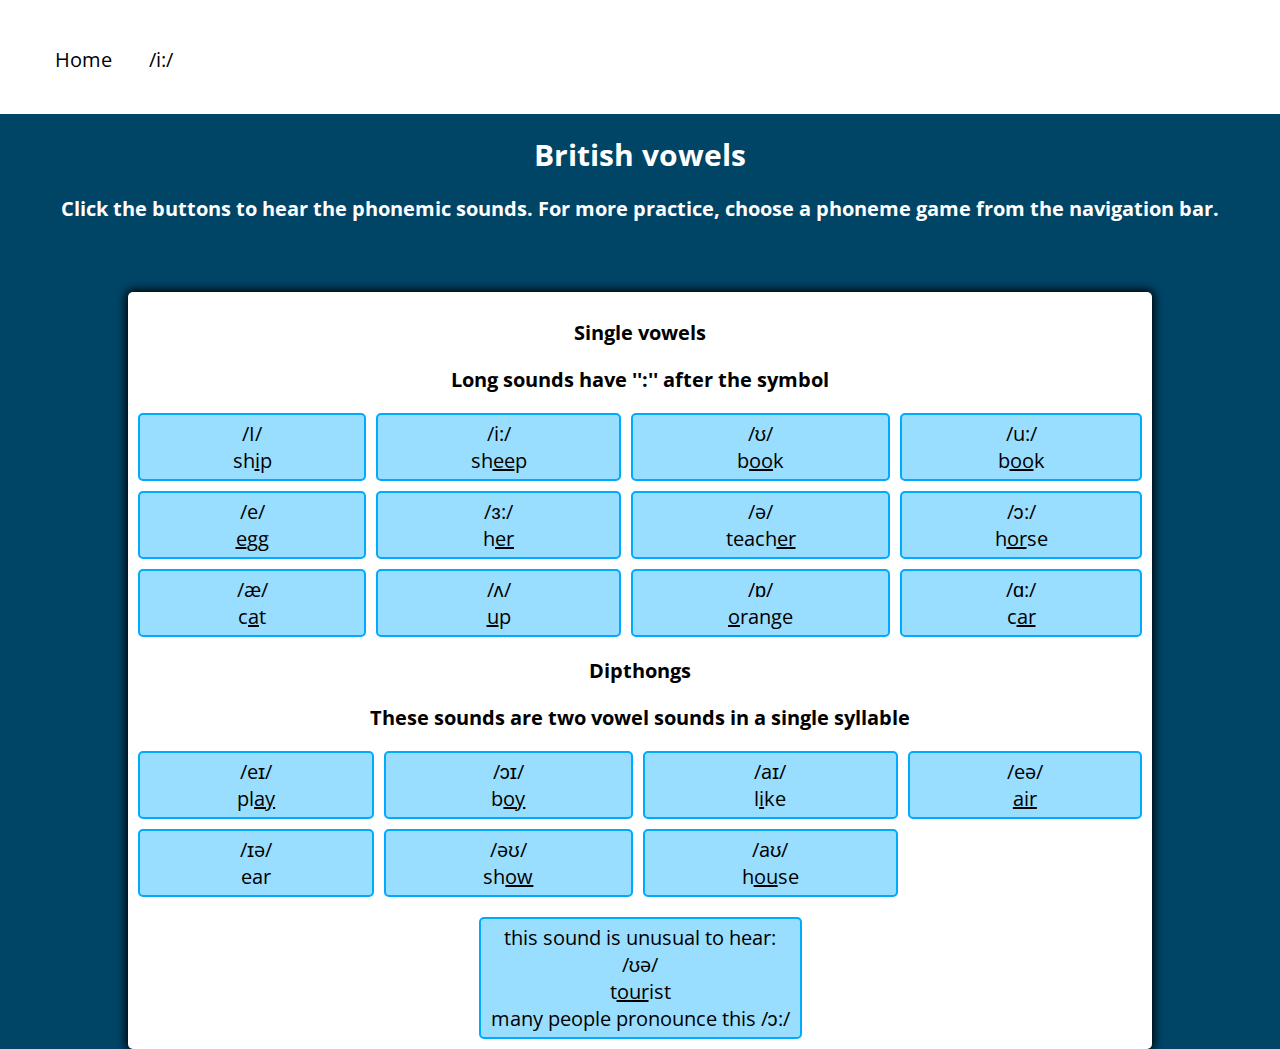
<file: index.html>
<!DOCTYPE html>
<html lang="en">
<head>
    <meta charset="UTF-8">
    <meta name="viewport" content="width=device-width, initial-scale=1.0">
    <link href="style.css" rel="stylesheet">
    <link href="https://fonts.googleapis.com/css2?family=Open+Sans:wght@600&display=swap" rel="stylesheet">
    
    <title>Pronunciation Games</title>
</head>
<body class="">
    <div class="header">
        <a class="link" href="index.html">Home</a>
        <a class="link" href="game1.html">/i:/</a>
    </div>
    <h1 class="pagetitle">British vowels</h1>
    <h2 class="subheading">Click the buttons to hear the phonemic sounds. For more practice, choose a phoneme game from the navigation bar.</h2>
    <div class="container">
    <h2>Single vowels</h2>
    <h3>Long sounds have '':'' after the symbol</h3>
        <div class="phonemes">
            <button id="ship" class="btn phoneme-btn">/I/<br>sh<u>i</u>p</button>
            <button id="sheep" class="btn phoneme-btn">/i:/<br>sh<u>ee</u>p</button>
            <button id="book" class="btn phoneme-btn">/ʊ/<br>b<u>oo</u>k</button>
            <button id="shoot" class="btn phoneme-btn">/u:/<br>b<u>oo</u>k</button>
            <button id="egg" class="btn phoneme-btn">/e/<br><u>e</u>gg</button>
            <button id="her" class="btn phoneme-btn">/ɜ:/<br>h<u>er</u></button>
            <button id="teacher" class="btn phoneme-btn">/ə/<br>teach<u>er</u></button>
            <button id="horse" class="btn phoneme-btn">/ɔ:/<br>h<u>or</u>se</button>
            <button id="cat" class="btn phoneme-btn">/æ/<br>c<u>a</u>t</button>
            <button id="up" class="btn phoneme-btn">/ʌ/<br><u>u</u>p</button>
            <button id="orange" class="btn phoneme-btn">/ɒ/<br><u>o</u>range</button>
            <button id="car" class="btn phoneme-btn">/ɑ:/<br>c<u>ar</u></button>
        </div>
        <h2>Dipthongs</h2>
    <h3>These sounds are two vowel sounds in a single syllable</h3>
        <div class="phonemes">
            <button id="play" class="btn phoneme-btn">/eɪ/<br>pl<u>ay</u></button>
            <button id="boy" class="btn phoneme-btn">/ɔɪ/<br>b<u>oy</u></button>
            <button id="like" class="btn phoneme-btn">/aɪ/<br>l<u>i</u>ke</button>
            <button id="air" class="btn phoneme-btn">/eə/<br><u>air</u></button>
            <button id="ear" class="btn phoneme-btn">/ɪə/<br><u></u>ear</button>
            <button id="show" class="btn phoneme-btn">/əʊ/<br>sh<u>ow</u></button>
            <button id="house" class="btn phoneme-btn">/aʊ/<br>h<u>ou</u>se</button><br>
        </div>
        <button id="tourist" class="btn phoneme-btn">this sound is unusual to hear:<br>/ʊə/<br>t<u>our</u>ist<br>many people pronounce this /ɔ:/</button>

    </div>

<script src="script.js"></script>
</body>

</html>
</file>
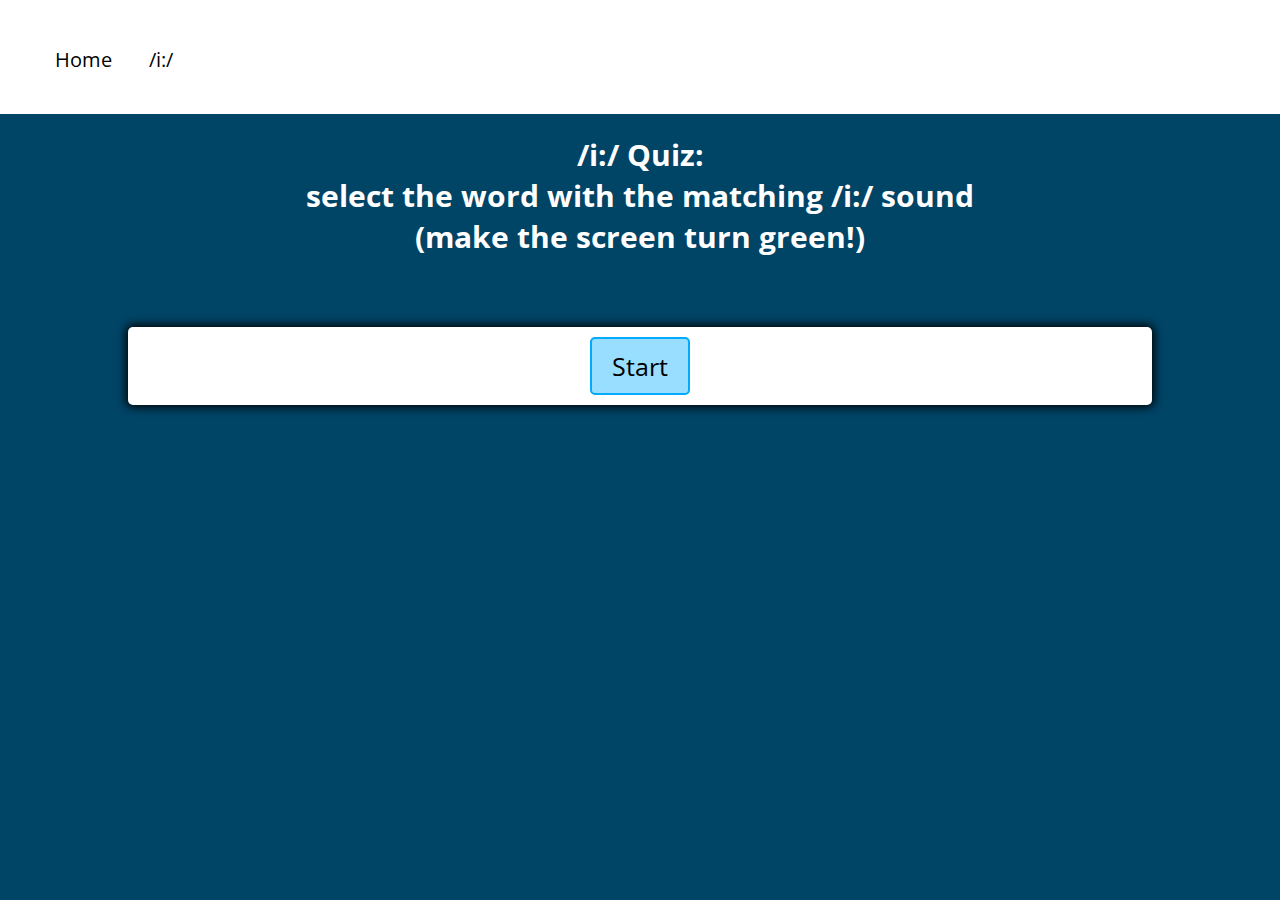
<file: game1.html>
<!DOCTYPE html>
<html lang="en">
<head>
    <meta charset="UTF-8">
    <meta name="viewport" content="width=device-width, initial-scale=1.0">
    <link href="style.css" rel="stylesheet">
    <link href="https://fonts.googleapis.com/css2?family=Open+Sans:wght@600&display=swap" rel="stylesheet">
    
    <title>Pronunciation Game /i:/ Quiz</title>
</head>
<body class="">
    <div class="header">
        <a class="link" href="index.html">Home</a>
        <a class="link" href="game1.html">/i:/</a>
    </div>
    <h1 class="pagetitle">/i:/ Quiz: <br>select the word with the matching /i:/ sound<br>(make the screen turn green!)</h1>
    <div id="endofgame" class="hidden">Well done!!</div>
    <div class="container">
        <div id="question-container" class="hidden">
            <div id="question" class="questions"><br>Question</div>
                <div id="answer-buttons" class="btn-grid">
                    <button class="btn">Answer 1</button>
                    <button class="btn">Answer 2</button>
                    <button class="btn">Answer 3</button>
                </div>
            </div>
        <div class="controls">
            <button id="start-btn" class="start-btn btn">Start</button>
            <button id="next-btn" class="next-btn btn hidden">Next</button>
        </div>
    </div>

<script src="script.js"></script>
</body>

</html>
</file>
<file: style.css>
*, *::before, *::after {
    box-sizing: border-box;
    font-family: 'Open Sans', sans-serif;
    font-size: 20px;
}

:root {
    --hue-neutral: 200;
    --hue-incorrect:0;
    --hue-correct:145;
}

body {
    --hue: var(--hue-neutral);
    padding: 0;
    margin: 0;
    width: 100vw;
    height: 100vh;
    background-color: hsl(var(--hue), 100%, 20%);
}

body.correct {
    --hue: var(--hue-correct);
}

body.incorrect {
    --hue: var(--hue-incorrect);
}

.header{
    padding: 40px;
    text-align: left;
    background: white;
    color: black;
    font-size: 25px;
}


.link {
    text-decoration: none;
    text-align: right;
    padding: 15px;
    color: black;
}

.link:hover {
    color:blue;
}

.pagetitle {
    text-align: center;
    color: white;
    font-size:30px;
}

.subheading {
    text-align: center;
    color: white;
}

.container {
    background-color: white;
    border-radius: 5px;
    padding: 10px;
    box-shadow: 0 0 10px 2px;
    margin: auto;
    width: 80%;
    margin-top : 70px;
    text-align: center;
}

.phonemes {
    display:grid;
    grid-template-columns: repeat(4, auto);
    gap: 10px;
    margin: 20px 0;
}

.phonemes-btn {
    width: 30px;
}

.btn-grid {
    display:grid;
    grid-template-columns: repeat(2, auto);
    gap: 10px;
    margin: 20px 0;
}

.btn {
    --hue: var(--hue-neutral);
    background-color: hsl(var(--hue), 100%, 80%);
    border: 2px solid hsl(var(--hue), 100%, 50%);
    border-radius: 5px;
    padding: 5px 10px;
    color: black;
    outline: none;
    display: inline;
}

.btn:hover {
    border-color: black;
}

.btn.correct {
    --hue: var(--hue-correct);
}

.btn.incorrect {
    --hue: var(--hue-incorrect);
}

.start-btn, .next-btn {
    font-size: 25px;
    padding: 10px 20px;
}

.controls {
    display: flex;
    justify-content: center;
    align-items: center;
}

.hidden {
    display: none;
}

#question {
    font-size: 30px;
}

#endofgame {
    z-index: 2;
    background-color: white;
    border-radius: 5px;
    padding: 10px;
    box-shadow: 0 0 10px 2px;
    font-size: 50px;
    text-align: center;
}
</file>
